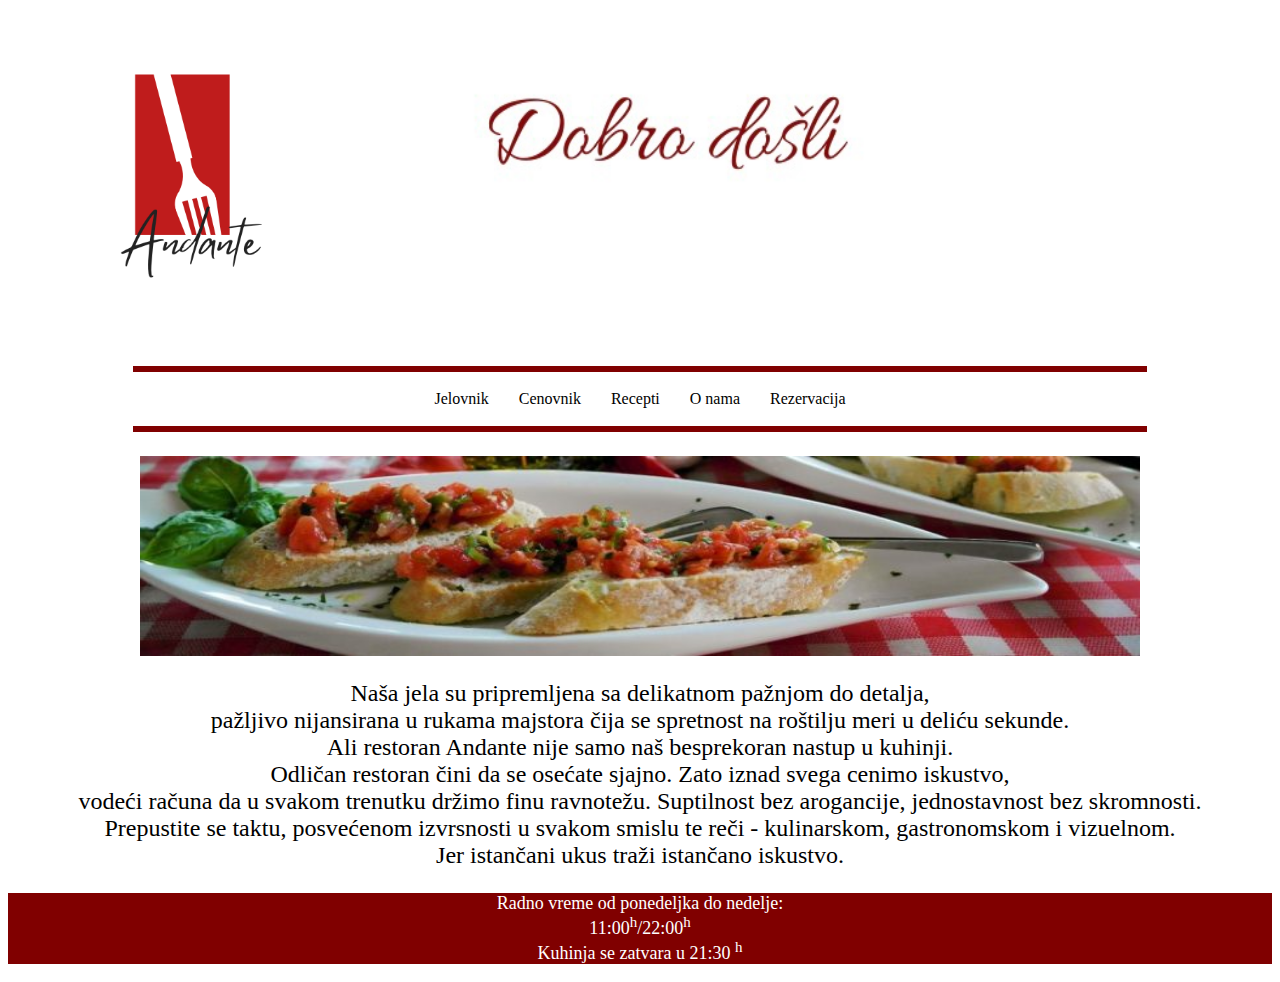
<file: index.html>
<html>
<head> <title> Dragana Tuvić</title>
<link rel="stylesheet" href="stilovii.css"/>
</head>
<body>

<img src="ANDANTE.png" alt="logo" height="350" width="350"><img src="dobrodosli.jpg"align="top" height="250"width="600">
<hr width=80% color="#800000" size=6>
<table align="center"cellspacing="5" cellpadding="5" border="0">
  <tr  align="center">
  <td> <a href="jelovnik.html"> Jelovnik </a> </td>
  <td> </td>
   <td> <a href="cenovnik.html"> Cenovnik </a> </td>
     <td> </td>
   <td> <a href="recepti.html"> Recepti </a> </td>
     <td> </td>
   <td> <a href="onama.html"> O nama </a> </td>
     <td> </td>
   <td> <a href="kontakt.html"> Rezervacija</a> </td>
  </tr>
</table>
<hr width=80% color="#80000" size=6>
<p align="center">
<img src="naslovna.jpg" alt="naslovna" height="200" width="1000">	
</p>
<p>
Naša jela su pripremljena sa delikatnom pažnjom do detalja,<br>
pažljivo nijansirana u rukama majstora čija se spretnost na roštilju meri u deliću sekunde.<br>
Ali restoran Andante nije samo naš besprekoran nastup u kuhinji.<br>
Odličan restoran čini da se osećate sjajno.
Zato iznad svega cenimo iskustvo,<br>
vodeći računa da u svakom trenutku držimo finu ravnotežu.
Suptilnost bez arogancije, jednostavnost bez skromnosti.<br> Prepustite se taktu,
posvećenom izvrsnosti u svakom smislu te reči - kulinarskom, gastronomskom i vizuelnom.<br>
Jer istančani ukus traži istančano iskustvo.

</p>

<p style= "color:white; background-color:#800000;font-size:18 " >
Radno vreme od ponedeljka do nedelje:<br> 11:00<sup>h</sup>/22:00<sup>h</sup><br> Kuhinja se zatvara u 21:30 <sup>h</sup>
</p>
</file>
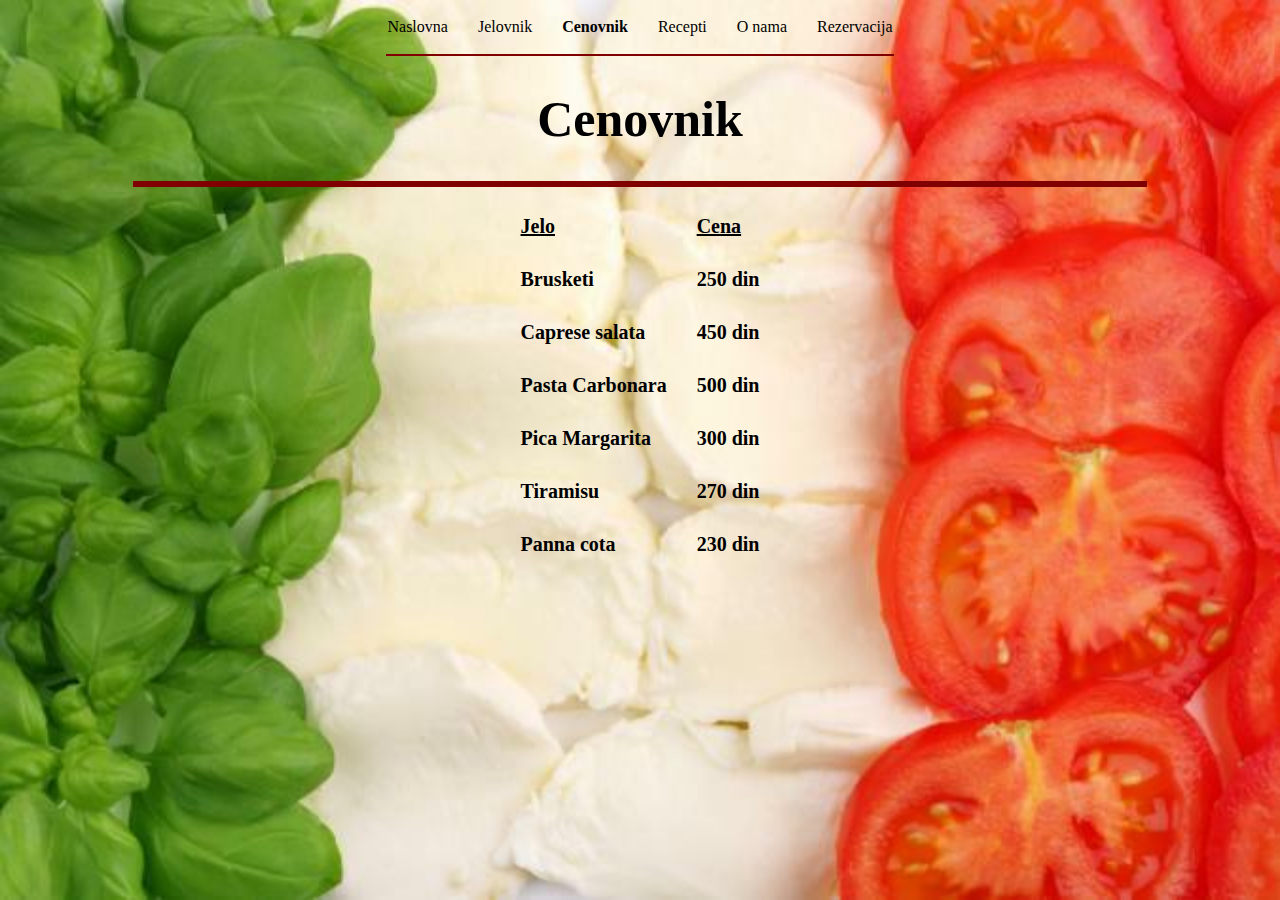
<file: cenovnik.html>
<html>
<head> <title> Dragana Tuvić</title>
<link rel="stylesheet" href="stilovii.css"/>
</head>
<body class="body">
<div class="div">
<table align="center"cellspacing="5" cellpadding="5" border="0">
  <tr  align="center">
  <td> <a href="index.html"> Naslovna </a> </td>
  <td> </td>
   <td> <a href="jelovnik.html"> Jelovnik </a> </td>
     <td> </td>
   <td> <a href="cenovnik.html"> <b>Cenovnik </b></a> </td>
     <td> </td>
   <td> <a href="recepti.html"> Recepti </a> </td>
     <td> </td>
   <td> <a href="onama.html"> O nama </a> </td>
     <td> </td>
   <td> <a href="kontakt.html"> Rezervacija </a> </td>
  </tr> 
</table>
</div>
<hr width=40% color="#80000" size=2>
<h1> Cenovnik </h1>
<hr width=80% color="#80000" size=6>
			
<table align="center" cellspacing="10" cellpadding="10">
<tr>
  <td class="td"><b><u> Jelo</u> </b></td>
  <td class="td"><b><u> Cena</u> </b></td>
<tr>
  <td class="td"><b> Brusketi</b> </td>
  <td class="td"><b> 250 din </b></td>
</tr>
<tr>
  <td class="td"><b> Caprese salata</b></td>
  <td class="td"><b> 450 din </b></td>
</tr>
<tr>
  <td class="td"> <b>Pasta Carbonara </b></td>
  <td class="td"><b> 500 din </b></td>
</tr>
<tr>
   <td class="td"><b>Pica Margarita </b></td>
   <td class="td"><b> 300 din</b></td>
</tr>
<tr>
   <td class="td"><b>Tiramisu </b></td>
   <td class="td"><b> 270 din</b></td>
</tr>
<tr>
   <td class="td"> <b>Panna cota</b></td>
   <td class="td"> <b>230 din</b></td>
</tr>
</table>
</file>
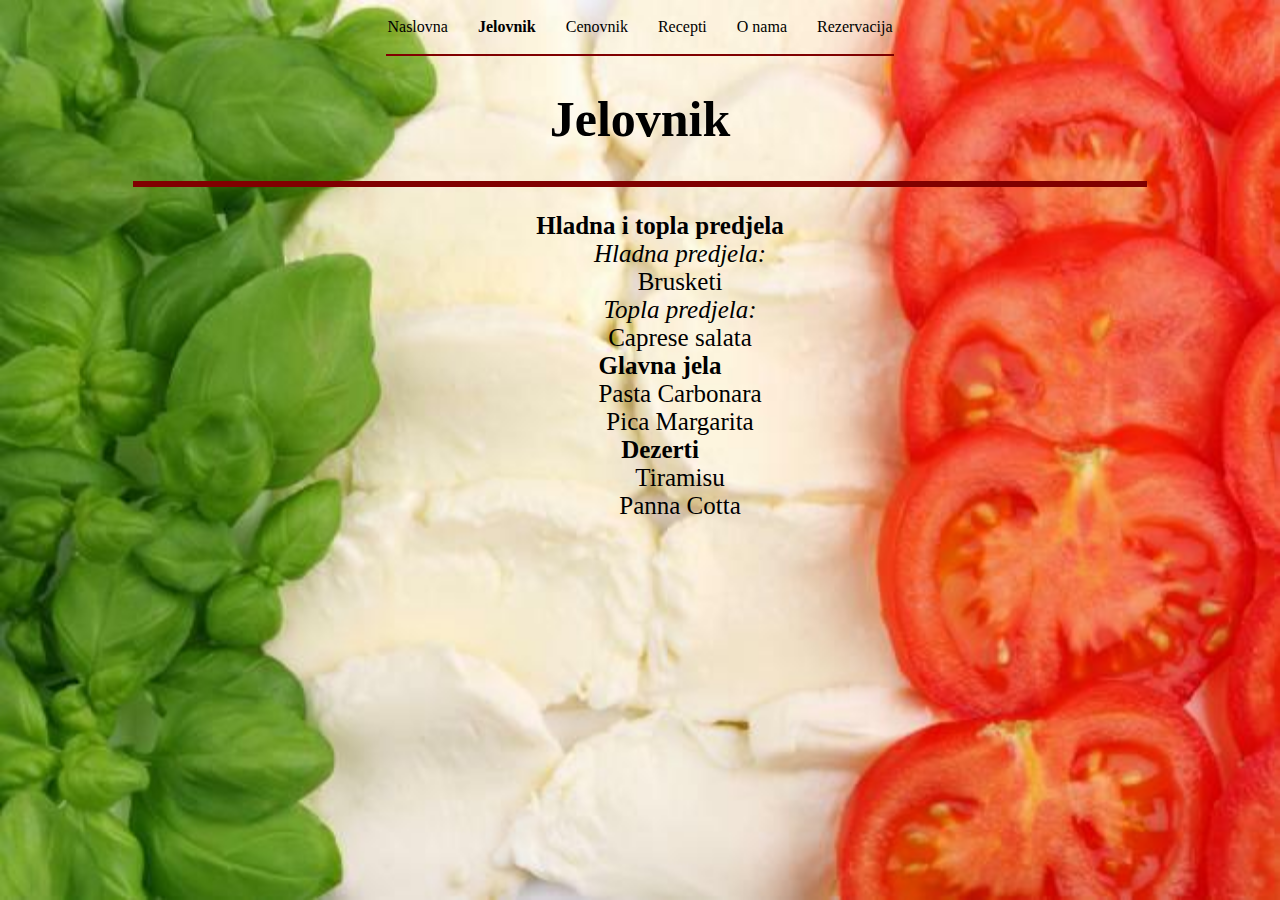
<file: jelovnik.html>
<html>
<head> <title> Dragana Tuvić</title>
<link rel="stylesheet" href="stilovii.css"/>
</head>
<body class="body">
<table align="center"cellspacing="5" cellpadding="5" border="0">
  <tr  align="center">
  <td> <a href="index.html"> Naslovna </a> </td>
  <td> </td>
   <td> <a href="jelovnik.html"><b> Jelovnik </b></a> </td>
     <td> </td>
   <td> <a href="cenovnik.html"> Cenovnik </a> </td>
     <td> </td>
   <td> <a href="recepti.html"> Recepti </a> </td>
     <td> </td>
   <td> <a href="onama.html"> O nama </a> </td>
     <td> </td>
   <td> <a href="kontakt.html"> Rezervacija </a> </td>
  </tr> 
</table>
<hr width=40% color="#80000" size=2>
<h1 > Jelovnik </h1>
<hr width=80% color="#80000" size=6>
<ol 
   <li style= "color:black"><b> Hladna i topla predjela </a></b> </li> 
      <ul>
	    <li><i> Hladna predjela:</i> </li>
		<li><a href="recepti.html"> Brusketi </a></li>	
	    <li><i> Topla predjela:</i> </li>
		<li><a href="recepti.html#Caprese salata"> Caprese salata</a> </li>
	  </ul>
	<li	style= "color:black"><b> Glavna jela </b> </li> 
       <ul>
        <li><a href="recepti.html#Pasta Carbonara"> Pasta Carbonara </a></li>
        <li> <a href="recepti.html#Pica Margarita">Pica Margarita </a></li> 		
	   </ul>
	<li style= "color:black"><b> Dezerti </b> </li> 
	   <ul>
	    <li><a href="recepti.html#Tiramisu"> Tiramisu </a></li>
		<li><a href="recepti.html#Panna Cotta"> Panna Cotta </a></li>
	   </ul>
</ol>
</file>
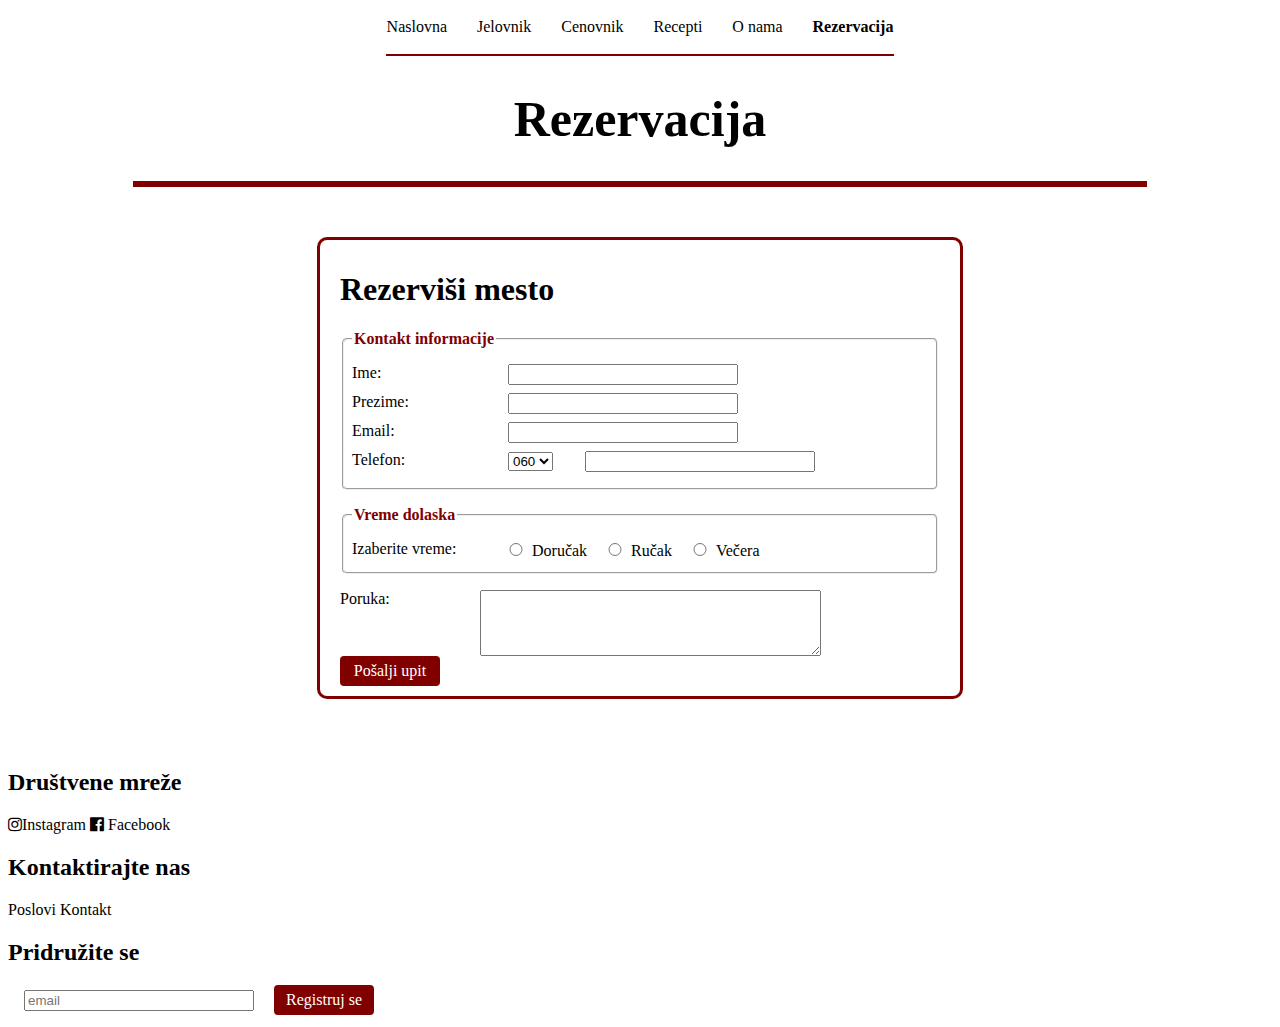
<file: kontakt.html>
<html>
<head> <title> Dragana Tuvić</title>
<link rel="stylesheet" href="forma.css"/>
<link rel="stylesheet" href="https://cdnjs.cloudflare.com/ajax/libs/font-awesome/4.7.0/css/font-awesome.min.css">
</head>
<body>
<table align="center"cellspacing="5" cellpadding="5" border="0">
  <tr  align="center">
  <td> <a href="index.html"> Naslovna </a> </td>
  <td> </td>
   <td> <a href="jelovnik.html"> Jelovnik </a> </td>
     <td> </td>
   <td> <a href="cenovnik.html"> Cenovnik </a> </td>
     <td> </td>
   <td> <a href="recepti.html"> Recepti </a> </td>
     <td> </td>
   <td> <a href="onama.html"> O nama </a> </td>
     <td> </td>
   <td> <a href="kontakt.html"><b> Rezervacija </b></a> </td>
  </tr> 
</table>
<hr width=40% color="#80000" size=2>
<h1 class="h1"> Rezervacija </h1>
<hr width=80% color="#80000" size=6>
<form name="reservation_form" id="reservation_form">
            
                <h1 style="font-family:Candara Light">Rezerviši mesto</h1>
                <fieldset>
                    <legend><b>Kontakt informacije</b></legend>
                    <label for="ime">Ime:</label>
                    <input type="text" name="ime" id="ime" required maxlength="12"><br>
                    <label for="prezime">Prezime:</label>
                    <input type="text" name="prezime" id="prezime" required><br>
                    <label for="email">Email:</label>
                    <input type="text" name="email" id="email" required><br>
                    <label for="telefon">Telefon:</label>
                    <select name="telefon">
                        <option value="1">060</option>
                        <option value="2">061</option>
                        <option value="3">062</option>
                        <option value="4">063</option>
                        <option value="5">064</option>
                        <input type="text" name="telefon" id="telefon" required>
                    </select><br>
                    
                </fieldset>
                 <fieldset>
                    <legend>Vreme dolaska  </legend>
                    
                   
                    <label for="bed">Izaberite vreme:</label>
                        <input type="radio" name="nivo" >Doručak
                        <input type="radio" name="nivo">Ručak
                        <input type="radio" name="nivo">Večera<br>
                 </fieldset>      
                 <div>
                    <label for="tip">Poruka:</label>
                    <textarea name="tip" id="tip" cols="40" rows="4"></textarea>
                </div>
                 </fieldset>
     
                 <button type="submit" >Pošalji upit</button>
            </form>
            <div>
                <div>
                    <div>
                        <h2>Društvene mreže</h2>
                        <a href="#"> <i class="fa fa-instagram"></i>Instagram </a>
                        <a href="#"><i class="fa fa-facebook-official"></i> Facebook</a>
                    </div>
                    <div>
                        <h2>Kontaktirajte nas</h2>
                        <a href="#">Poslovi</a>
                        <a href="#">Kontakt</a>
                    </div>
                    <div>
                        <h2>Pridružite se</h2>
                        <input type="email" placeholder="email" id="footer-email"> 
                        <button type="submit">Registruj se</button>
                        
                    </div>
                </div>
    
            </div>
         </body>
     </html>
</file>
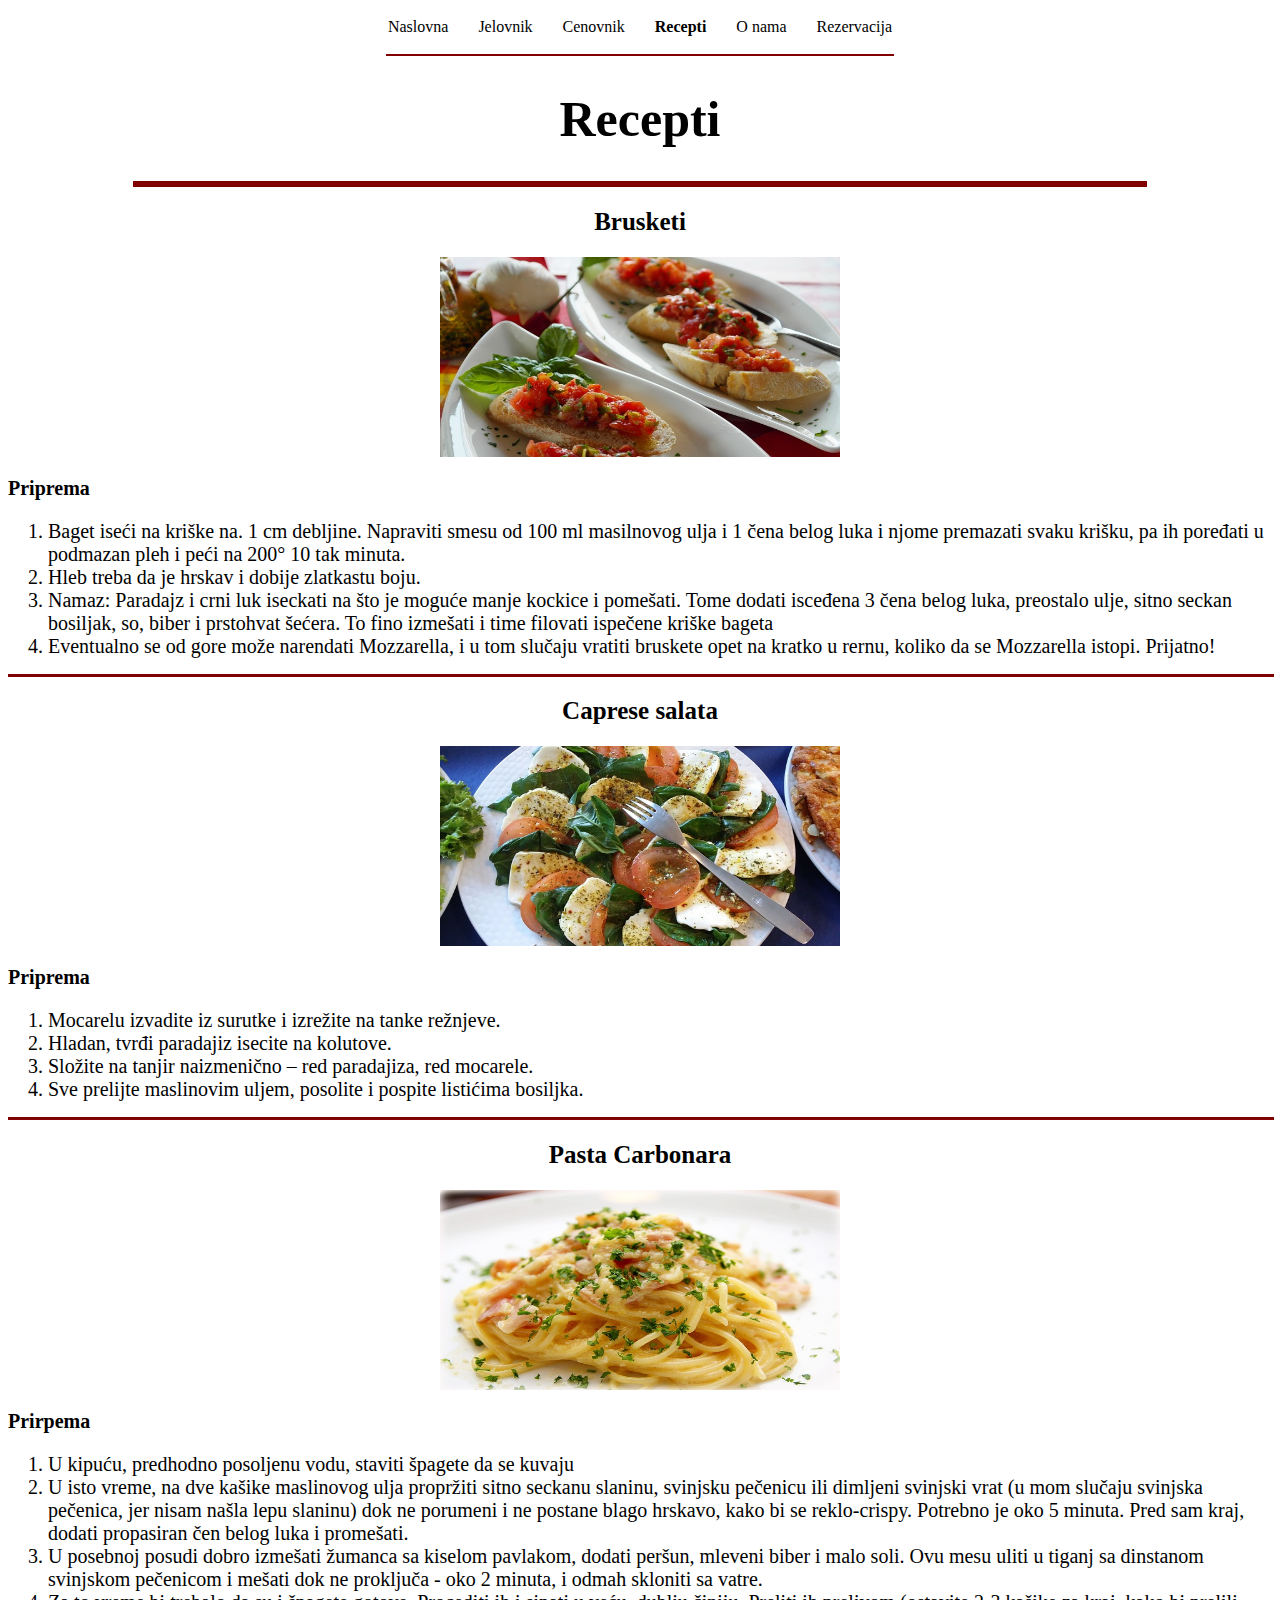
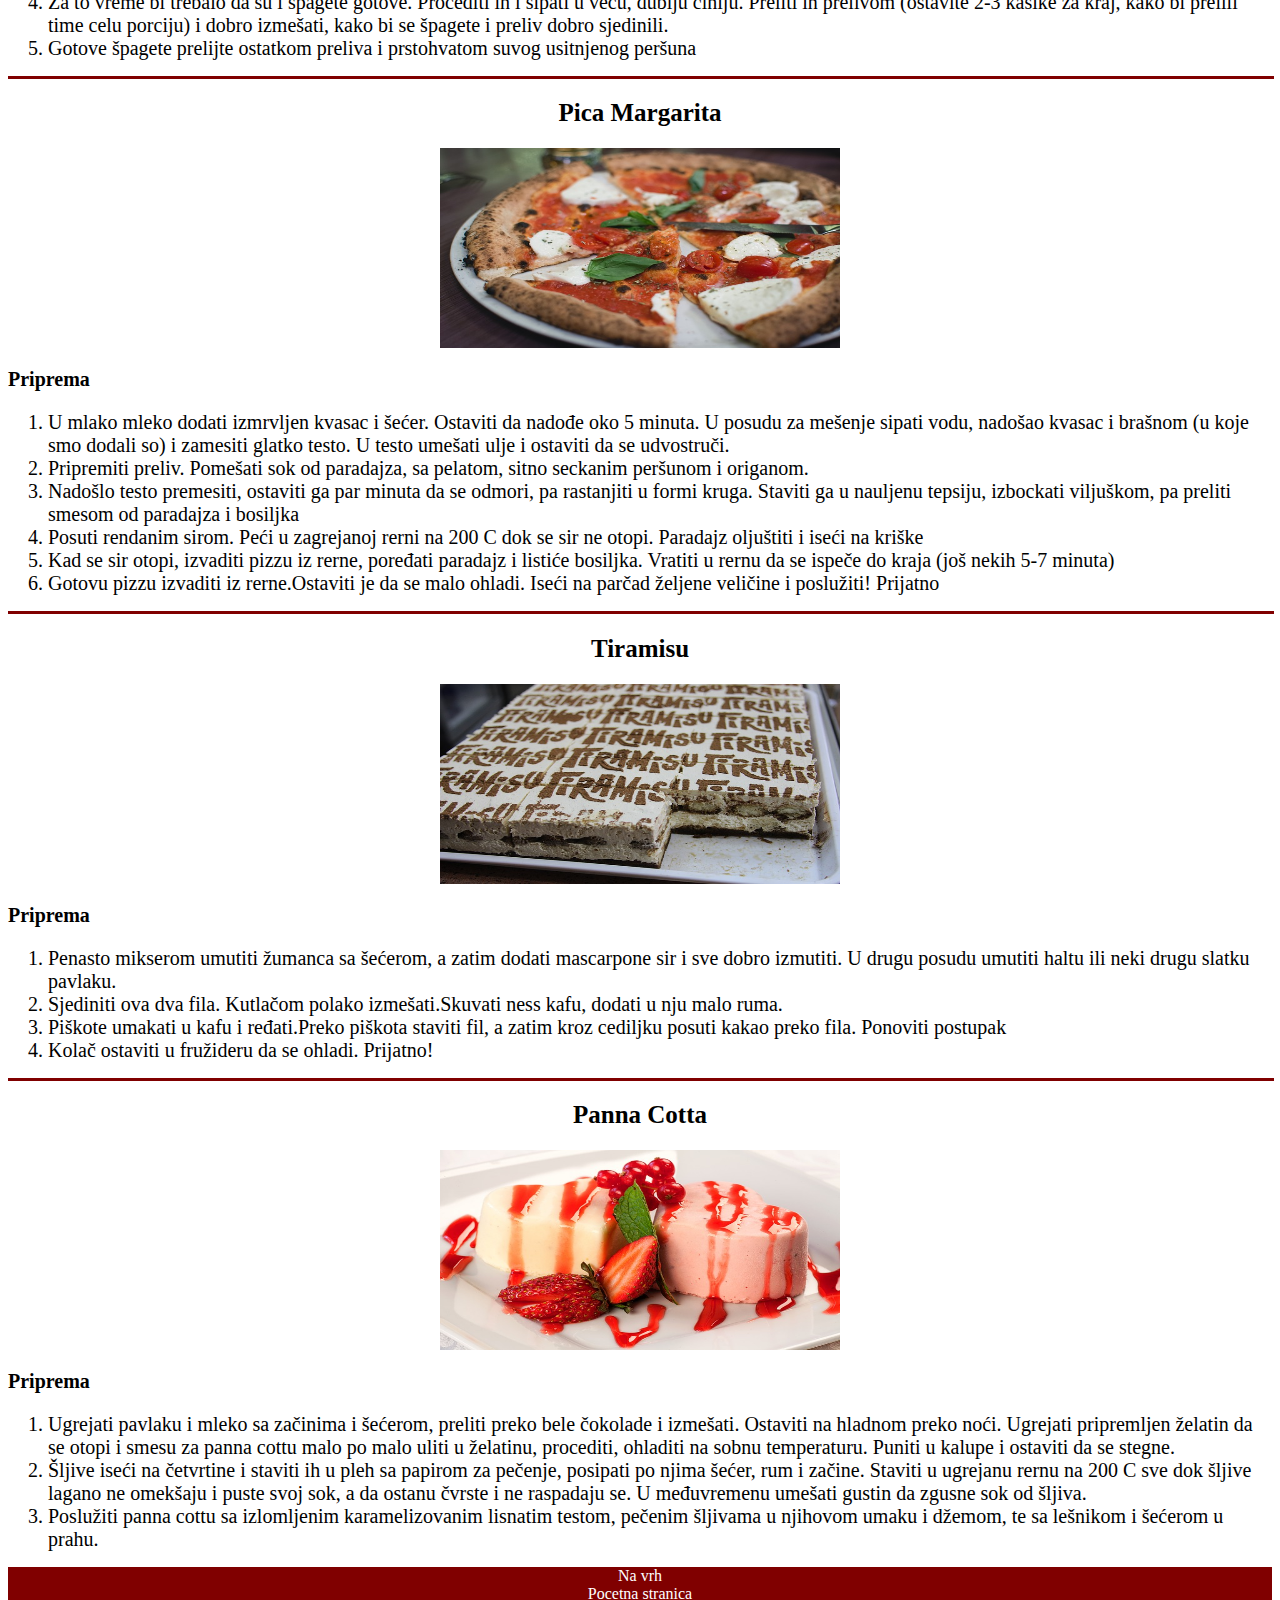
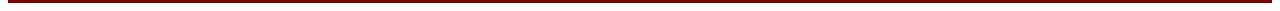
<file: recepti.html>
<html>
<head> <title> Dragana Tuvić</title>
<link rel="stylesheet" href="recept1.css"/>
</head>
<body>
<table align="center"cellspacing="5" cellpadding="5" border="0">
  <tr  align="center">
  <td> <a class="a" href="index.html"> Naslovna </a> </td>
  <td> </td>
   <td> <a class="a" href="jelovnik.html"> Jelovnik </a> </td>
     <td> </td>
   <td> <a class="a" href="cenovnik.html"> Cenovnik </a> </td>
     <td> </td>
   <td> <a class="a" href="recepti.html"><b> Recepti </b></a> </td>
     <td> </td>
   <td> <a class="a" href="onama.html"> O nama </a> </td>
     <td> </td>
   <td> <a class="a" href="kontakt.html"> Rezervacija </a> </td>
  </tr> 
</table>
<hr width=40% color="#80000" size=2>
<h1>Recepti</h1>
<hr width=80% color="#80000" size=6>
<h2> Brusketi </h2>
<a href="brusketi.jpg"><img class="center" src="brusketi.jpg"></a>
<h3> Priprema </h3>
<ol>
   <li>Baget iseći na kriške na. 1 cm debljine. Napraviti smesu od 100 ml masilnovog ulja i 1 čena belog luka i njome premazati svaku krišku, pa ih poređati u podmazan pleh i peći na 200° 10 tak minuta.</li>
   <li> Hleb treba da je hrskav i dobije zlatkastu boju.</li>
   <li> Namaz: Paradajz i crni luk iseckati na što je moguće manje kockice i pomešati. Tome dodati isceđena 3 čena belog luka, preostalo ulje, sitno seckan bosiljak, so, biber i prstohvat šećera. To fino izmešati i time filovati ispečene kriške bageta</li>
   <li> Eventualno se od gore može narendati Mozzarella, i u tom slučaju vratiti bruskete opet na kratko u rernu, koliko da se Mozzarella istopi. Prijatno!</li>
</ol>
<hr width=100% color="#80000" size=3 >
<h2> <a name="Caprese salata">Caprese salata </a></h2>
<a href="caprese.jpg"><img class="center" src="caprese.jpg" >
<h3> Priprema </h3>
<ol>
   <li>Mocarelu izvadite iz surutke i izrežite na tanke režnjeve. </li>
   <li> Hladan, tvrđi paradajiz isecite na kolutove.</li>
   <li>Složite na tanjir naizmenično – red paradajiza, red mocarele. </li>
   <li> Sve prelijte maslinovim uljem, posolite i pospite listićima bosiljka.</li>
</ol>
<hr width=100% color="#80000" size=3>
<h2><a name="Pasta Carbonara"> Pasta Carbonara</a> </h2>
<a href="pasta.jpg"><img class="center" src="pasta.jpg" >
<h3> Prirpema </h3>
<ol>
   <li>U kipuću, predhodno posoljenu vodu, staviti špagete da se kuvaju </li>
   <li>U isto vreme, na dve kašike maslinovog ulja propržiti sitno seckanu slaninu, svinjsku pečenicu ili dimljeni svinjski vrat (u mom slučaju svinjska pečenica, jer nisam našla lepu slaninu) dok ne porumeni i ne postane blago hrskavo, kako bi se reklo-crispy. Potrebno je oko 5 minuta. Pred sam kraj, dodati propasiran čen belog luka i promešati. </li>
   <li>U posebnoj posudi dobro izmešati žumanca sa kiselom pavlakom, dodati peršun, mleveni biber i malo soli. Ovu mesu uliti u tiganj sa dinstanom svinjskom pečenicom i mešati dok ne proključa - oko 2 minuta, i odmah skloniti sa vatre. </li>
   <li>Za to vreme bi trebalo da su i špagete gotove. Procediti ih i sipati u veću, dublju činiju. Preliti ih prelivom (ostavite 2-3 kašike za kraj, kako bi prelili time celu porciju) i dobro izmešati, kako bi se špagete i preliv dobro sjedinili. </li>
   <li>Gotove špagete prelijte ostatkom preliva i prstohvatom suvog usitnjenog peršuna </li>
</ol>
<hr width=100% color="#80000" size=3>
<h2><a name="Pica Margarita"> Pica Margarita </a></h2>
<a href="pica.jpg"><img class="center" src="pica.jpg">
<h3> Priprema </h3>
<ol>
   <li>U mlako mleko dodati izmrvljen kvasac i šećer. Ostaviti da nadođe oko 5 minuta. U posudu za mešenje sipati vodu, nadošao kvasac i brašnom (u koje smo dodali so) i zamesiti glatko testo. U testo umešati ulje i ostaviti da se udvostruči. </li>
   <li>Pripremiti preliv. Pomešati sok od paradajza, sa pelatom, sitno seckanim peršunom i origanom. </li>
   <li>Nadošlo testo premesiti, ostaviti ga par minuta da se odmori, pa rastanjiti u formi kruga. Staviti ga u nauljenu tepsiju, izbockati viljuškom, pa preliti smesom od paradajza i bosiljka </li>
   <li>Posuti rendanim sirom. Peći u zagrejanoj rerni na 200 C dok se sir ne otopi. Paradajz oljuštiti i iseći na kriške</li>
   <li>Kad se sir otopi, izvaditi pizzu iz rerne, poređati paradajz i listiće bosiljka. Vratiti u rernu da se ispeče do kraja (još nekih 5-7 minuta) </li>
   <li>
Gotovu pizzu izvaditi iz rerne.Ostaviti je da se malo ohladi. Iseći na parčad željene veličine i poslužiti! Prijatno  </li>
</ol>
<hr width=100% color="#80000" size=3>
<h2><a name="Tiramisu"> Tiramisu </a></h2>
<a href="tiramisu.jpg"><img class="center" src="tiramisu.jpg" >
<h3> Priprema </h3>
<ol>
  <li>Penasto mikserom umutiti žumanca sa šećerom, a zatim dodati mascarpone sir i sve dobro izmutiti. U drugu posudu umutiti haltu ili neki drugu slatku pavlaku. </li>
  <li>Sjediniti ova dva fila. Kutlačom polako izmešati.Skuvati ness kafu, dodati u nju malo ruma.  </li>
  <li>Piškote umakati u kafu i ređati.Preko piškota staviti fil, a zatim kroz cediljku posuti kakao preko fila. 
Ponoviti postupak </li>
  <li>Kolač ostaviti u fružideru da se ohladi. Prijatno! </li>
</ol>
<hr width=100% color="#80000" size=3>
<h2><a name="Panna Cotta"> Panna Cotta</a> </h2>
<a href="kolac.jpg"><img class="center" src="kolac.jpg" >
<h3> Priprema </h3>
<ol>
   <li>Ugrejati pavlaku i mleko sa začinima i šećerom, preliti preko bele čokolade i izmešati. Ostaviti na hladnom preko noći. Ugrejati pripremljen želatin da se otopi i smesu za panna cottu malo po malo uliti u želatinu, procediti, ohladiti na sobnu temperaturu. Puniti u kalupe i ostaviti da se stegne. </li>
   <li>Šljive iseći na četvrtine i staviti ih u pleh sa papirom za pečenje, posipati po njima šećer, rum i začine. Staviti u ugrejanu rernu na 200 C sve dok šljive lagano ne omekšaju i puste svoj sok, a da ostanu čvrste i ne raspadaju se. U međuvremenu umešati gustin da zgusne sok od šljiva. </li>
   <li>Poslužiti panna cottu sa izlomljenim karamelizovanim lisnatim testom, pečenim šljivama u njihovom umaku i džemom, te sa lešnikom i šećerom u prahu. </li>
</ol>     
<a style="background-color:#800000; color:white;text-align:center"class="center" href="recepti.html"> Na vrh </a>
<a style="background-color:#800000;color:white;text-align:center"class="center" href="index.html" >Pocetna stranica </a>
</file>
<file: stilovii.css>
h1 { 
		   font-family:Vivaldi;
			font-size:50px;
			text-align:center
			}
a {
            color:black;
			text-decoration:none;
			font-family:"Candara Light"
          }		
a:hover{background-color:#800000; color:white;}	  
		
.body {
		background-image: url('pozadina.jpg');
		background-repeat: no-repeat;
		background-attachment: fixed;
		background-size: 100% 100%;
		}
li,ol, ul {
            font-family:"Candara Light";			
			font-size:25px;
			text-align:center;
			list-style-position: inside;
			list-style: none
			}
td {
       font-family:"Candara Light";			   
			}
.td { font-size: 20px }
p{
    font-family: Candara light;
	font-size:24;
	text-align:center
	}
</file>
<file: forma.css>
form {
				margin: auto;
				width: 600px;
				border: 3px solid #800000;
				padding: 10px 20px;
                margin-top:50px;
                margin-bottom: 70px;
                border-radius: 10px;
                
			}
			fieldset {
				margin-top: 16px;
				margin-bottom: 16px;
                padding: 8px;
                border-radius: 5px;
                font-family: "Candara Light";
			}
			legend {
				color: #800000;
				font-weight: bold;
                margin-bottom: 8px;
                font-family: "Candara Light";
			}
			label {
				float: left;
				width: 140px;
				font-family:"Candara Light"
			}
			input, select {
				margin-left: 16px;
				margin-right: 16px;
                margin-bottom: 8px;
                
			}
			input {
				width: 230px;  
			}
			input[type="radio"], input[type="checkbox"] {
				width: 16px;
                margin-right: 8px;
                
            }
            button{
                width: 100px;
                height: 30px;
                border-radius: 4px;
                background-color: #800000 ;
                outline: none;
                border: none;
                color: #fff;
                font-size: 1rem;
               margin-left: auto;
               margin-right: auto;
			   font-family:"Candara Light"
}
            a {	
            	text-decoration:none;
				font-family:"Candara Light";color:black}
			a:hover{background-color:#800000; color:white;}	
		    h2  {
			font-family:"Candara Light"
			}
			.h1 {
			font-family:Vivaldi;
			font-size:50px;
			text-align:center
			}
</file>
<file: recept1.css>
li, h3 {
            font-family:"Candara Light";			
			font-size:20px;			
			}
		h2	{
            font-family:"Candara Light";			
			font-size:25px;
            text-align:center			
			}
		.center{
			display: block;
			margin-left: auto;
			margin-right: auto;
		}
		a {
			text-decoration:none;
			color:black;
			font-family:Candara Light;	 						
          }	
		  .a:hover{background-color:#800000;color:white;}	
        h1{  font-family:Vivaldi;
			font-size:50px;
			text-align:center
			}
        img {
            width:400;
            height:200
	        }
</file>
